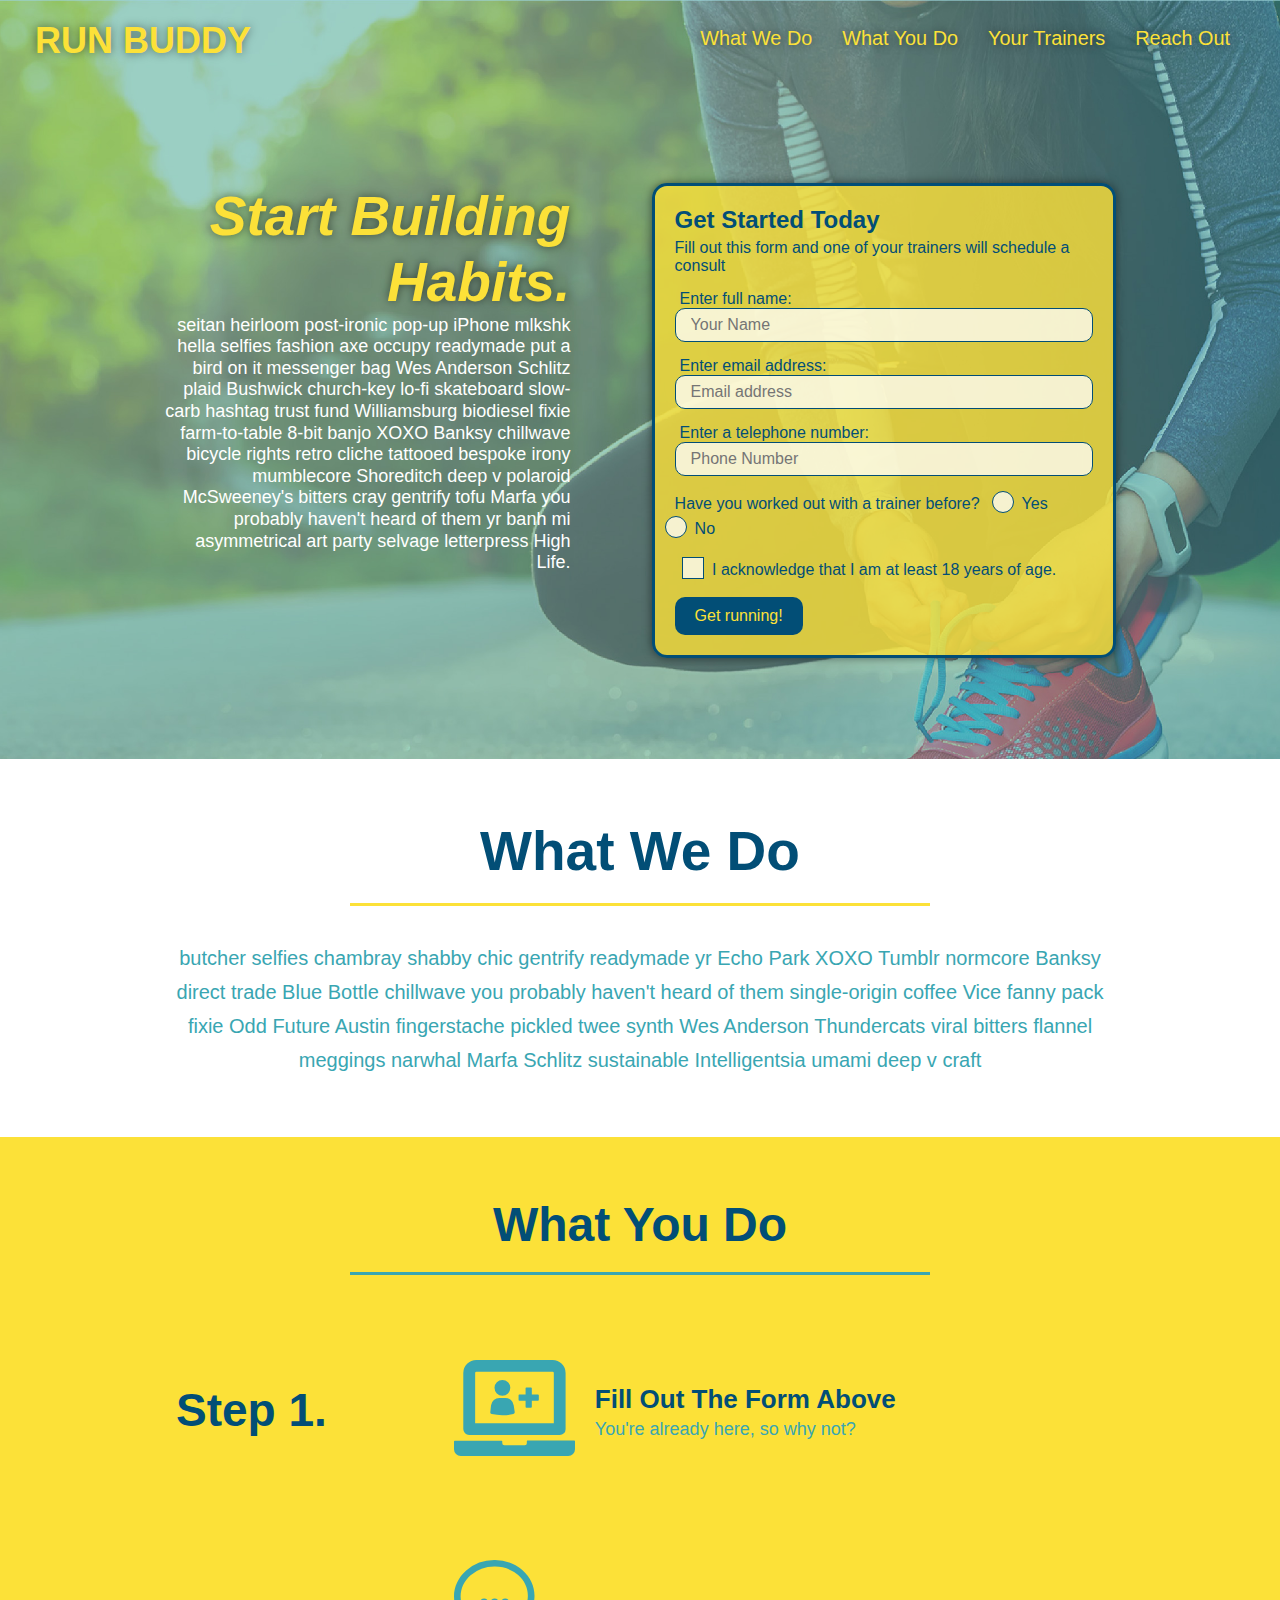
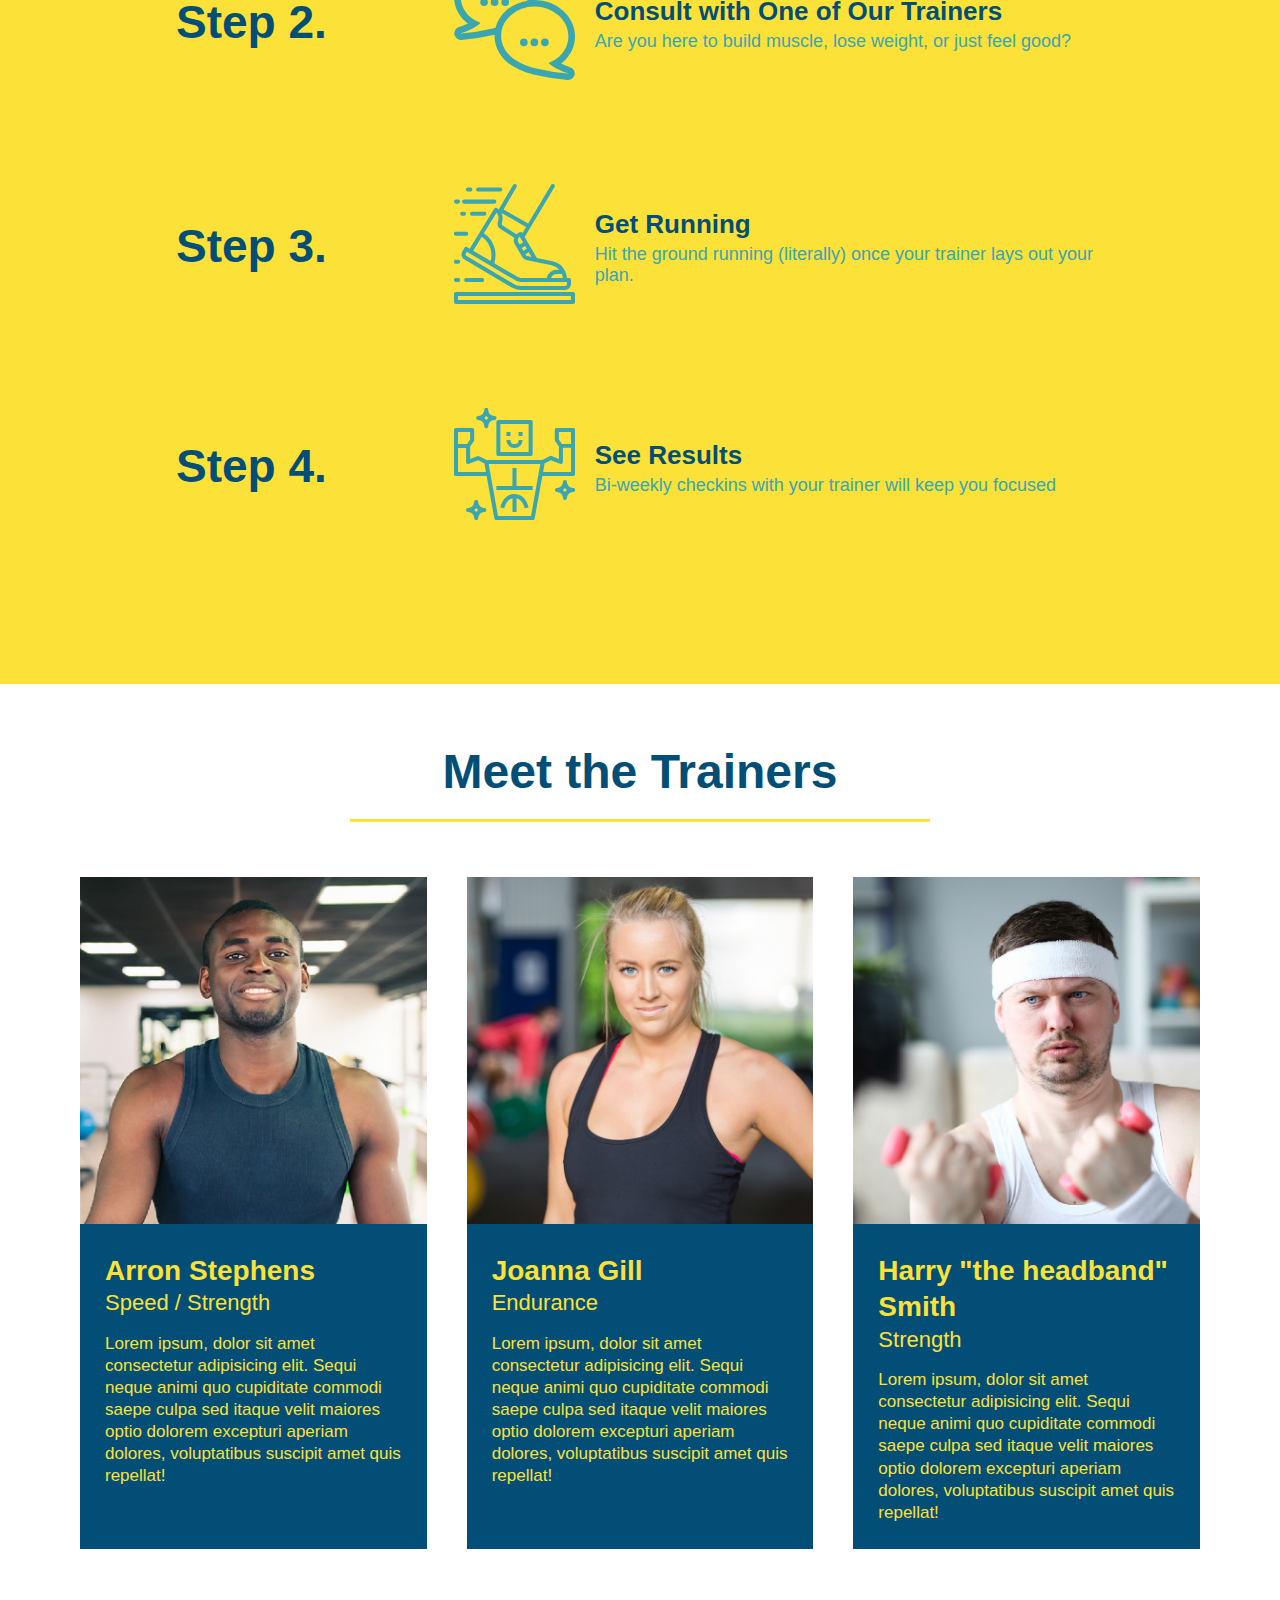
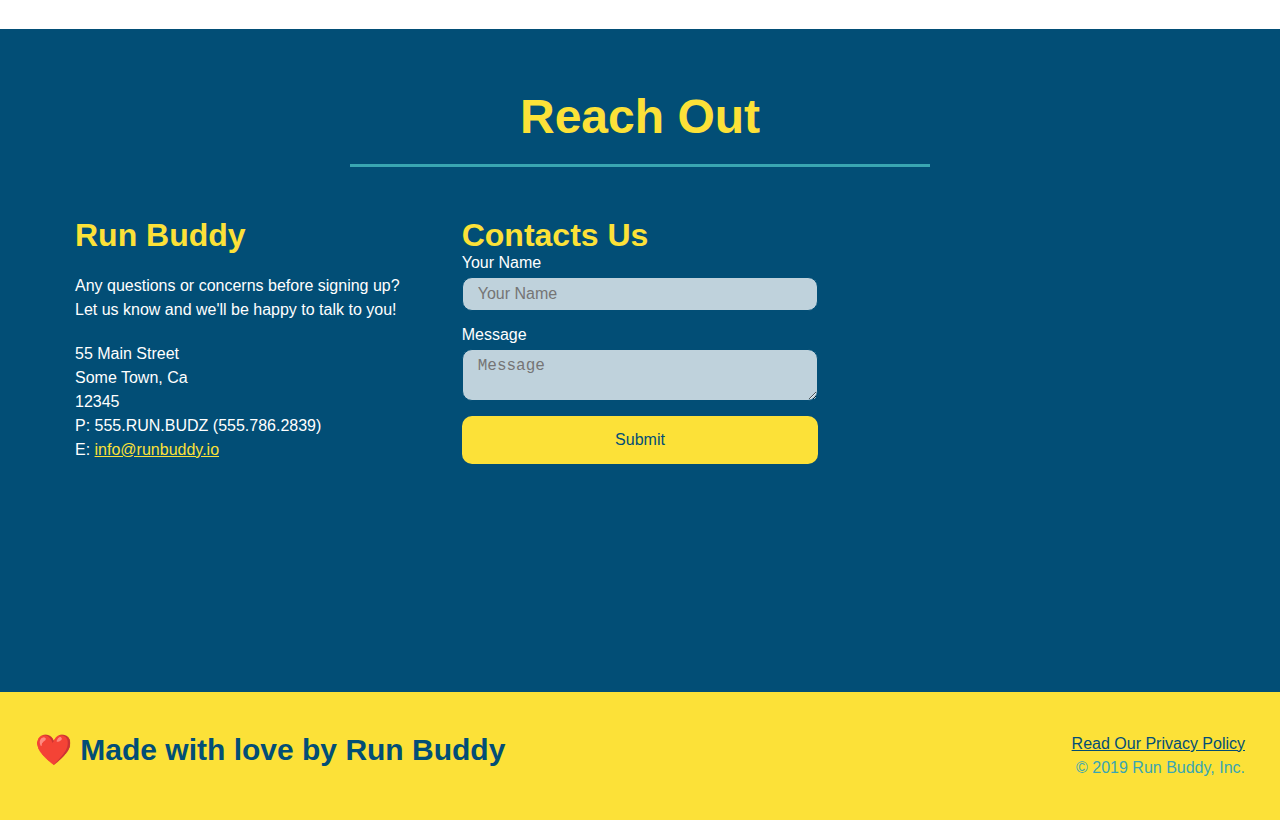
<file: index.html>
<!DOCTYPE html>
<html lang="en">
    <head>
        <link rel="stylesheet" href="./assets/css/style.css" />
        <meta charset="UTF-8"/>
        <meta name="viewport" content="width=device-width, initial-scale=1.0"/>
    </head>
    <body>
        <!--navigation-->
        <header>
        <h1>RUN BUDDY</h1>
        <nav>
            <!--Unordered list element-->
            <ul>
                <!--List item elemeny-->
                <li>
                    <!--Anchor Element-->
                    <a href="#what-we-do">What We Do</a>
                </li>
                <li>
                    <a href="#what-you-do">What You Do</a>
                </li>
                <li>
                    <a href="#your-trainers">Your Trainers</a>
                </li>
                <li>
                    <a href="#reach-out">Reach Out</a>
                </li>
            </ul>
        </nav>
        </header>
        
        <!--hero/jumbotron-->
        <section class="hero">
            <div class="hero-cta">
                <h2>Start Building Habits.</h2>
                <p>
                  seitan heirloom post-ironic pop-up iPhone mlkshk hella selfies fashion axe occupy readymade put a bird on it messenger bag Wes Anderson Schlitz plaid Bushwick church-key lo-fi skateboard slow-carb hashtag trust fund Williamsburg biodiesel fixie farm-to-table 8-bit banjo XOXO Banksy chillwave bicycle rights retro cliche tattooed bespoke irony mumblecore Shoreditch deep v polaroid McSweeney's bitters cray gentrify tofu Marfa you probably haven't heard of them yr banh mi asymmetrical art party selvage letterpress High Life.
                </p>
            </div>
            <div class="hero-form">
                <h3>Get Started Today</h3>
                <p>Fill out this form and one of your trainers will schedule a consult</p>
                <!--Add form element-->
                <form>
                    <label for="name">Enter full name:</label>
                    <input type="text" placeholder="Your Name" name="name" id="name" class="form-input"/>
                    <label for="email">Enter email address:</label>
                    <input type="email" placeholder="Email address" name="email" id="email" class="form-input"/>
                    <label for="phone">Enter a telephone number:</label>
                    <input type="tel" placeholder="Phone Number" name="phone" id="phone" class="form-input"/>
                    <p>
                        Have you worked out with a trainer before?
                        <span class="radio-wrapper">
                          <input type="radio" name="trainer-confirm" id="trainer-yes" />
                          <label for="trainer-yes">Yes</label>
                        </span>
                        <span class="radio-wrapper">
                          <input type="radio" name="trainer-confirm" id="trainer-no" />
                          <label for="trainer-no">No</label>
                        </span>
                      </p>
                      <p>
                        <span class="checkbox-wrapper">
                          <input type="checkbox" name="age-confirm" id="checkbox" />
                          <label for="checkbox">I acknowledge that I am at least 18 years of age.</label>
                        </span>
                      </p>
                    <button type="submit">
                        Get running!
                    </button>
                </form>
            </div>
        </section>
        
        <!--"what we do" section-->
        <section id="what-we-do" class="intro">
            <div class="flex-row">
            <h2 class="section-title primary-border">What We Do</h2>
            </div>
            <div class="flex-row">
            <p>
                butcher selfies chambray shabby chic gentrify readymade yr Echo Park XOXO Tumblr normcore Banksy direct trade Blue Bottle chillwave you probably haven't heard of them single-origin coffee Vice fanny pack fixie Odd Future Austin fingerstache pickled twee synth Wes Anderson Thundercats viral bitters flannel meggings narwhal Marfa Schlitz sustainable Intelligentsia umami deep v craft 
            </p>
            </div>
        </section>  
        
        <!--"what you do" section-->
        <section id="what-you-do" class="steps">
            <div class="flex-row">
                <h2 class="section-title secondary-border">What You Do</h2>
            </div>
           
            <div class="step">
                <h3>Step 1.</h3>
                <div class="step-info">
                    <div class="step-img">
                    <img src="./assets/images/step-1.svg" alt="" />
                </div>
                <div class="step-text">
                <h4>Fill Out The Form Above</h4>
                <p>You're already here, so why not?</p>
                </div>
                </div>
                </div>
            </div>
            
            <div class="step">
                <h3>Step 2.</h3>
                <div class="step-info">
                    <div class="step-img">
                        <img src="./assets/images/step-2.svg" alt=""/>
                    </div>
                    <div class="step-text">
                    <h4>Consult with One of Our Trainers</h4>
                    <p>Are you here to build muscle, lose weight, or just feel good?</p>
                    </div>
                </div>
            </div>

            
            <div class="step">
                <h3>Step 3.</h3> 
                <div class="step-info">
                    <div class="step-img">
                        <img src="./assets/images/step-3.svg" alt=""/>
                    </div>
                <div class="step-text">
                <h4>Get Running</h4>
                <p>Hit the ground running (literally) once your trainer lays out your plan.</p>
                </div>
                </div>
            </div>

            
            <div class="step">
                <h3>Step 4.</h3> 
                <div class="step-info">
                    <div class="step-img">
                        <img src="./assets/images/step-4.svg" alt=""/>
                    </div>
                    <div class="step-text">
                <h4>See Results</h4>
                <p>Bi-weekly checkins with your trainer will keep you focused</p>
            </div>
            </div>
            </div>
        </section>
        
        <!--"meet the trainers" section-->
        <section id="your-trainers">
            <div class="flex-row">
                <h2 class="section-title primary-border">Meet the Trainers</h2>
            </div>
            <div class="trainers">
            <article class="trainer">
                <img src="./assets/images/trainer-1.jpg" alt="Arron Stephens in his workout clothes, ready to pump iron">
                <div class="trainer-bio">
                    <h3 class="trainer-name">Arron Stephens</h3>
                    <h4 class="trainer-role">Speed / Strength</h4>
                    <p>
                        Lorem ipsum, dolor sit amet consectetur adipisicing elit. Sequi neque animi quo cupiditate commodi saepe culpa sed
                        itaque velit maiores optio dolorem excepturi aperiam dolores, voluptatibus suscipit amet quis repellat!
                    </p>
                </div>
            </article>

            <article class="trainer">
                <img src="./assets/images/trainer-2.jpg" alt="Joanna Gill cooling off after a wokrout" />
                <div class="trainer-bio">
                    <h3 class="trainer-name">Joanna Gill</h3>
                    <h4 class="trainer-role">Endurance</h4>
                    <p>
                        Lorem ipsum, dolor sit amet consectetur adipisicing elit. Sequi neque animi quo cupiditate commodi saepe culpa sed
                        itaque velit maiores optio dolorem excepturi aperiam dolores, voluptatibus suscipit amet quis repellat!
                    </p>
                </div>
            </article>

            <article class="trainer">
                <img src="./assets/images/trainer-3.jpg" alt="Harry Smith wearing a headband and lifting a comically small pink weights"/>
                <div class="trainer-bio">
                    <h3 class="trainer-name">Harry "the headband" Smith</h3>
                    <h4 class="trainer-role">Strength</h4>
                    <p>
                        Lorem ipsum, dolor sit amet consectetur adipisicing elit. Sequi neque animi quo cupiditate commodi saepe culpa sed
                        itaque velit maiores optio dolorem excepturi aperiam dolores, voluptatibus suscipit amet quis repellat!
                    </p>
                </div>
            </article>
            </div>
        </section>
        
        <!--"reach out" section-->
        <section id="reach-out" class="contact">
            <div class="flex-row">
            <h2 class="section-title secondary-border">Reach Out</h2>
            </div>
            <div class="contact-info">
            <div>
                <h3>Run Buddy</h3>
                <p>
                    Any questions or concerns before signing up?
                    <br />
                    Let us know and we'll be happy to talk to you!
                </p>

                <address>
                    55 Main Street <br/>
                    Some Town, Ca <br/>
                    12345<br />
                    P: 555.RUN.BUDZ (555.786.2839)<br/>
                    E: <a href="mailto:info@runbuddy.io">info@runbuddy.io</a>
                </address>

            </div>

            <div class="contact-form"> 
                    <h3>Contacts Us</h3>
                    <form>
                        <label for="contact-name">Your Name</label>
                        <input type="text" id="contact-name" placeholder="Your Name"/>

                        <label for="contact-message">Message</label>
                        <textarea id="contact-message" placeholder="Message"></textarea>

                        <button type="submit">Submit</button>
                        
                    </form>
            </div>  

                <iframe src="https://www.google.com/maps/embed?pb=!1m18!1m12!1m3!1d2823.606627638096!2d-93.29557524926271!3d44.951664178995685!2m3!1f0!2f0!3f0!3m2!1i1024!2i768!4f13.1!3m3!1m2!1s0x87f627874b39993d%3A0xdb3dc755f7b7767d!2s1101%20W%2028th%20St%2C%20Minneapolis%2C%20MN%2055408!5e0!3m2!1sen!2sus!4v1628456322424!5m2!1sen!2sus" 
                width="400" 
                height="400" 
                style="border:0;" 
                allowfullscreen="" 
                loading="lazy">
                </iframe>
            
            </div>
        </section>
        
        <!--footer-->
        <footer> 
            <h2>&#10084;&#65039; Made with love by Run Buddy</h2>
            <div>
                <a href="privacy-policy.html">Read Our Privacy Policy</a><br/>
                &copy; 2019 Run Buddy, Inc.
            </div>
        </footer>
    </body>

</html>
</file>
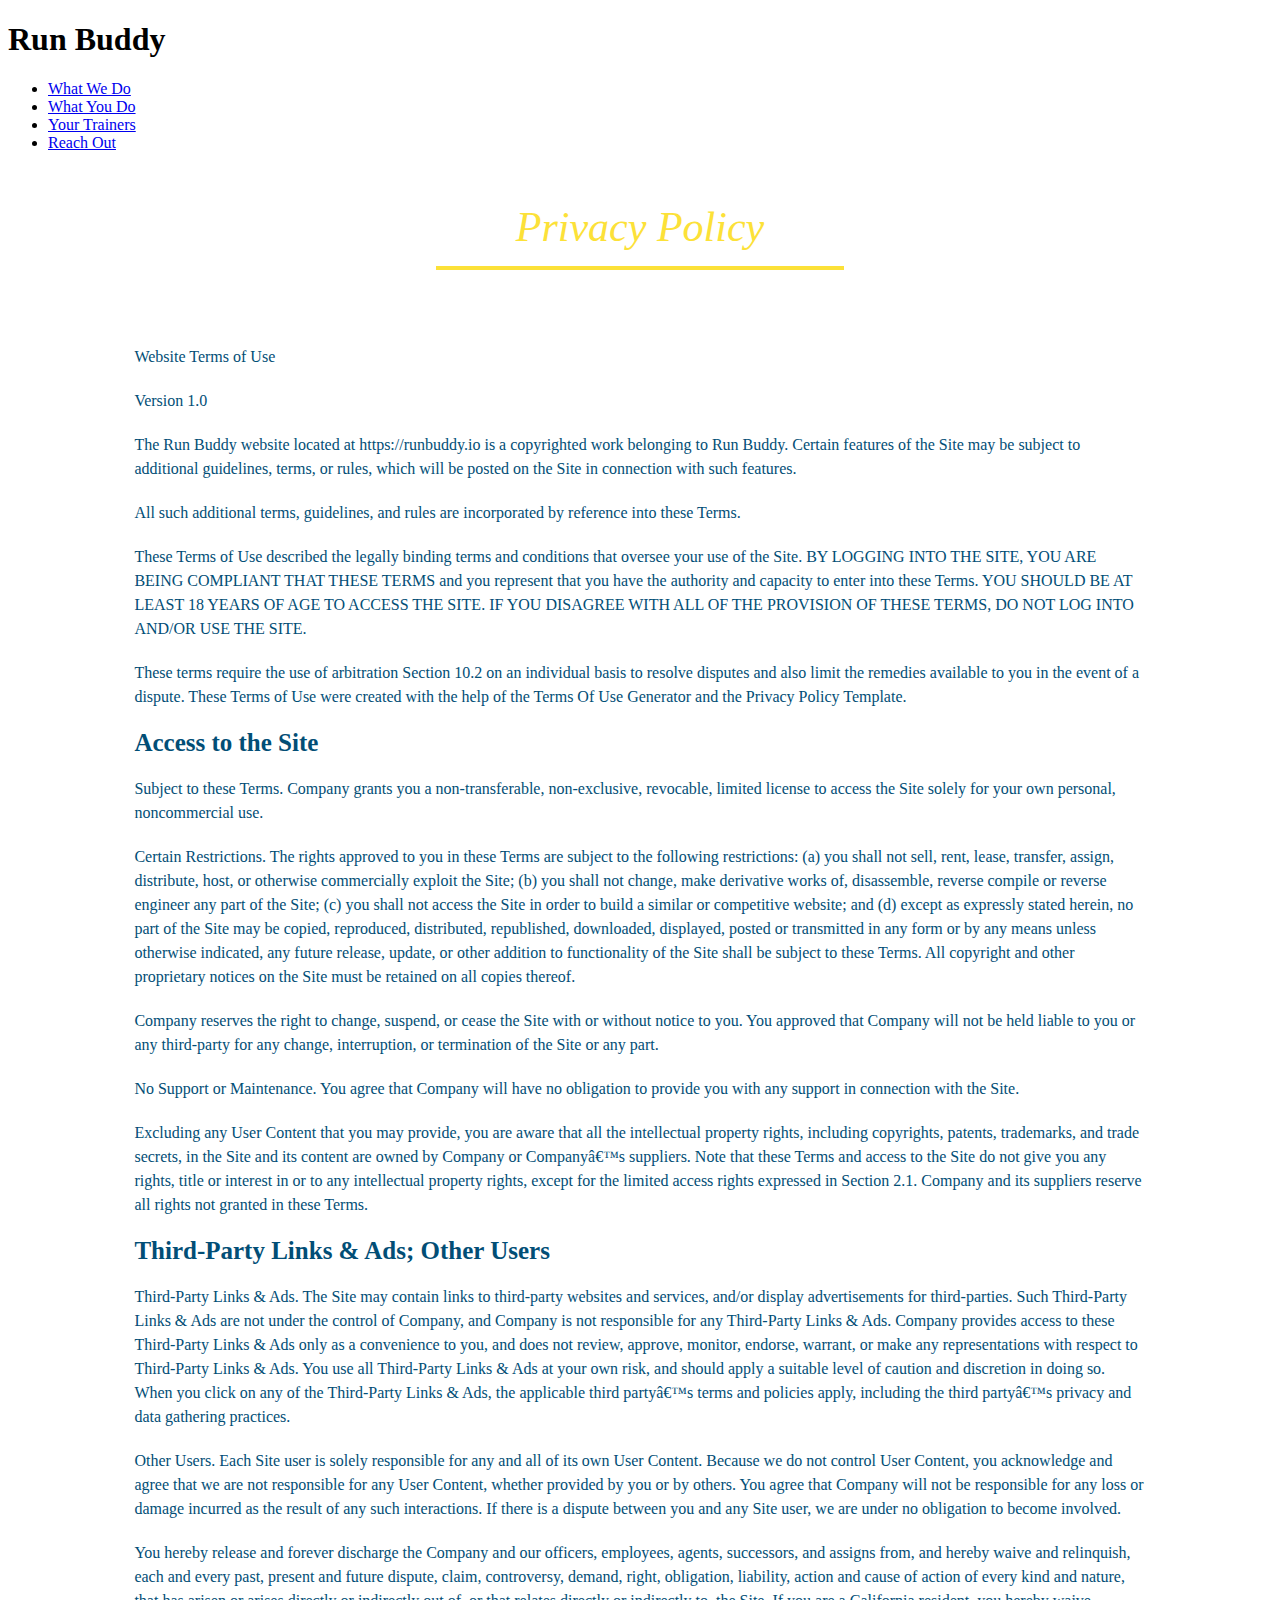
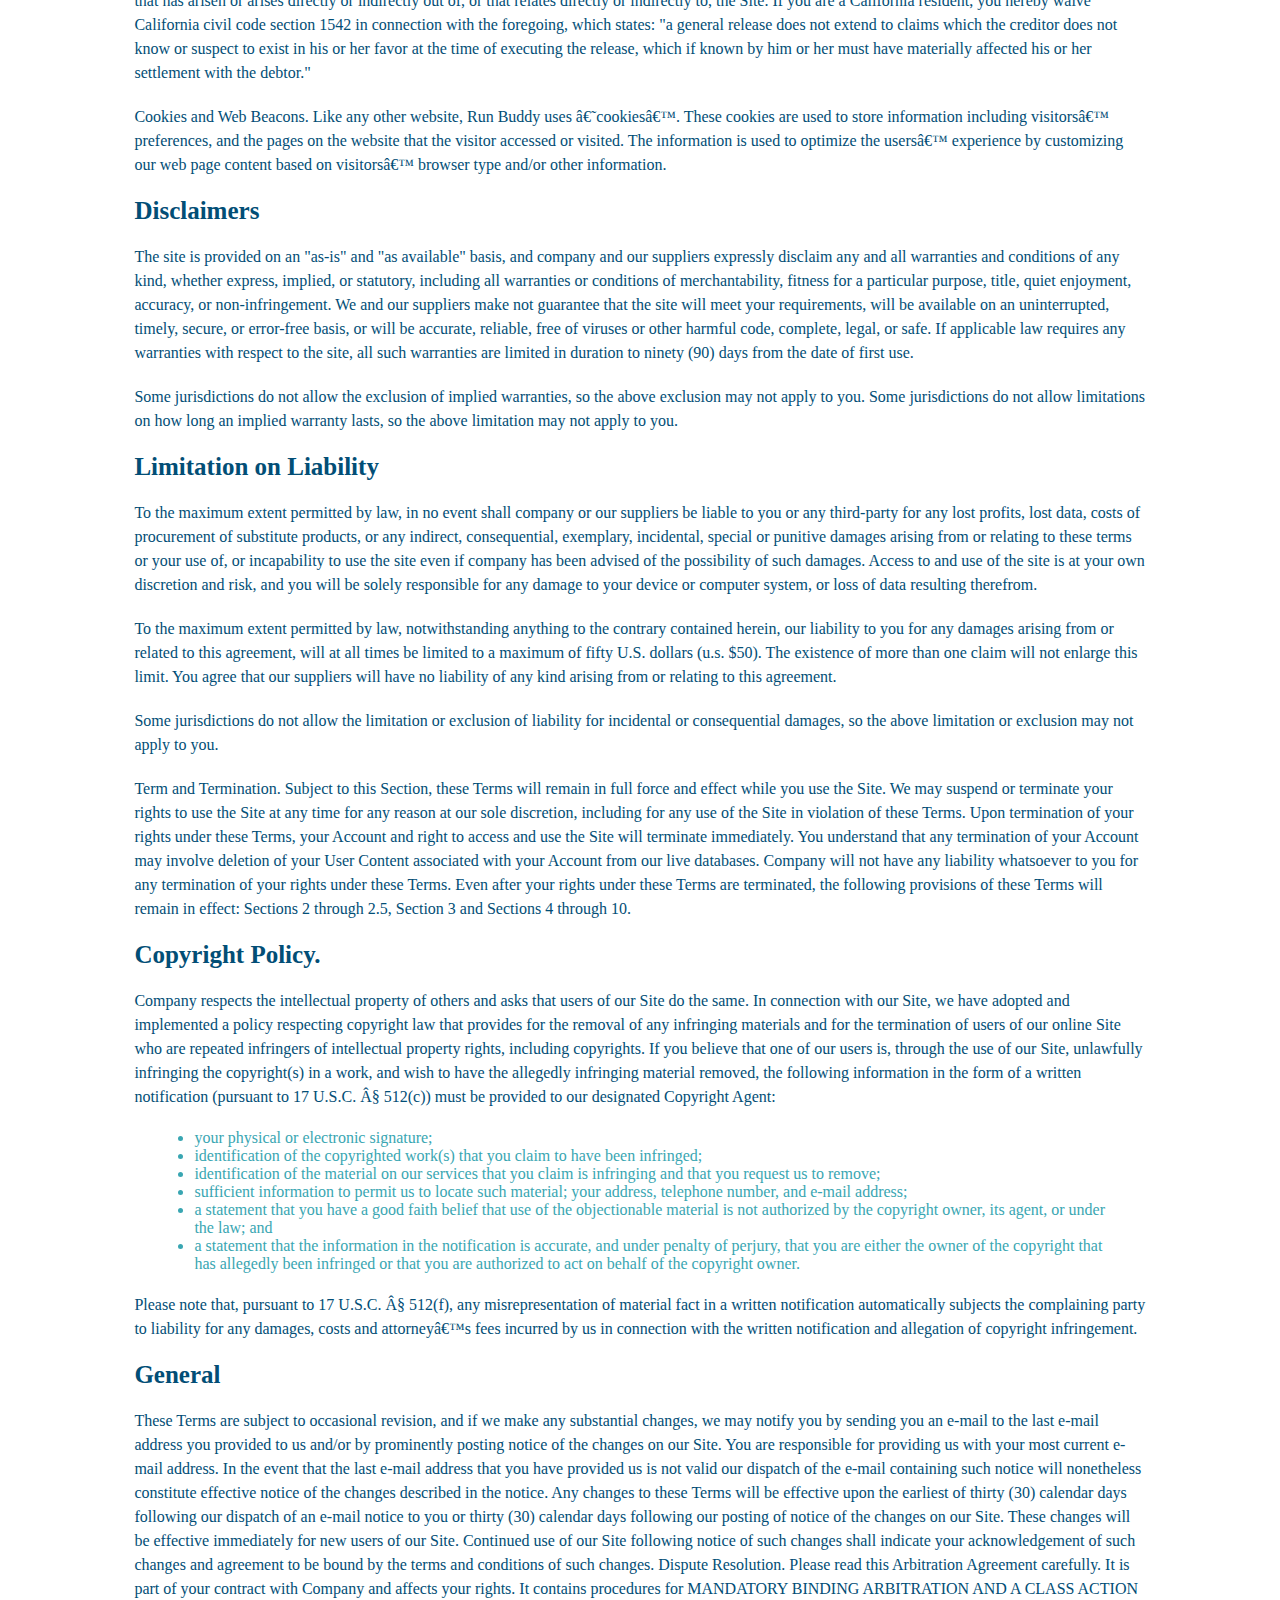
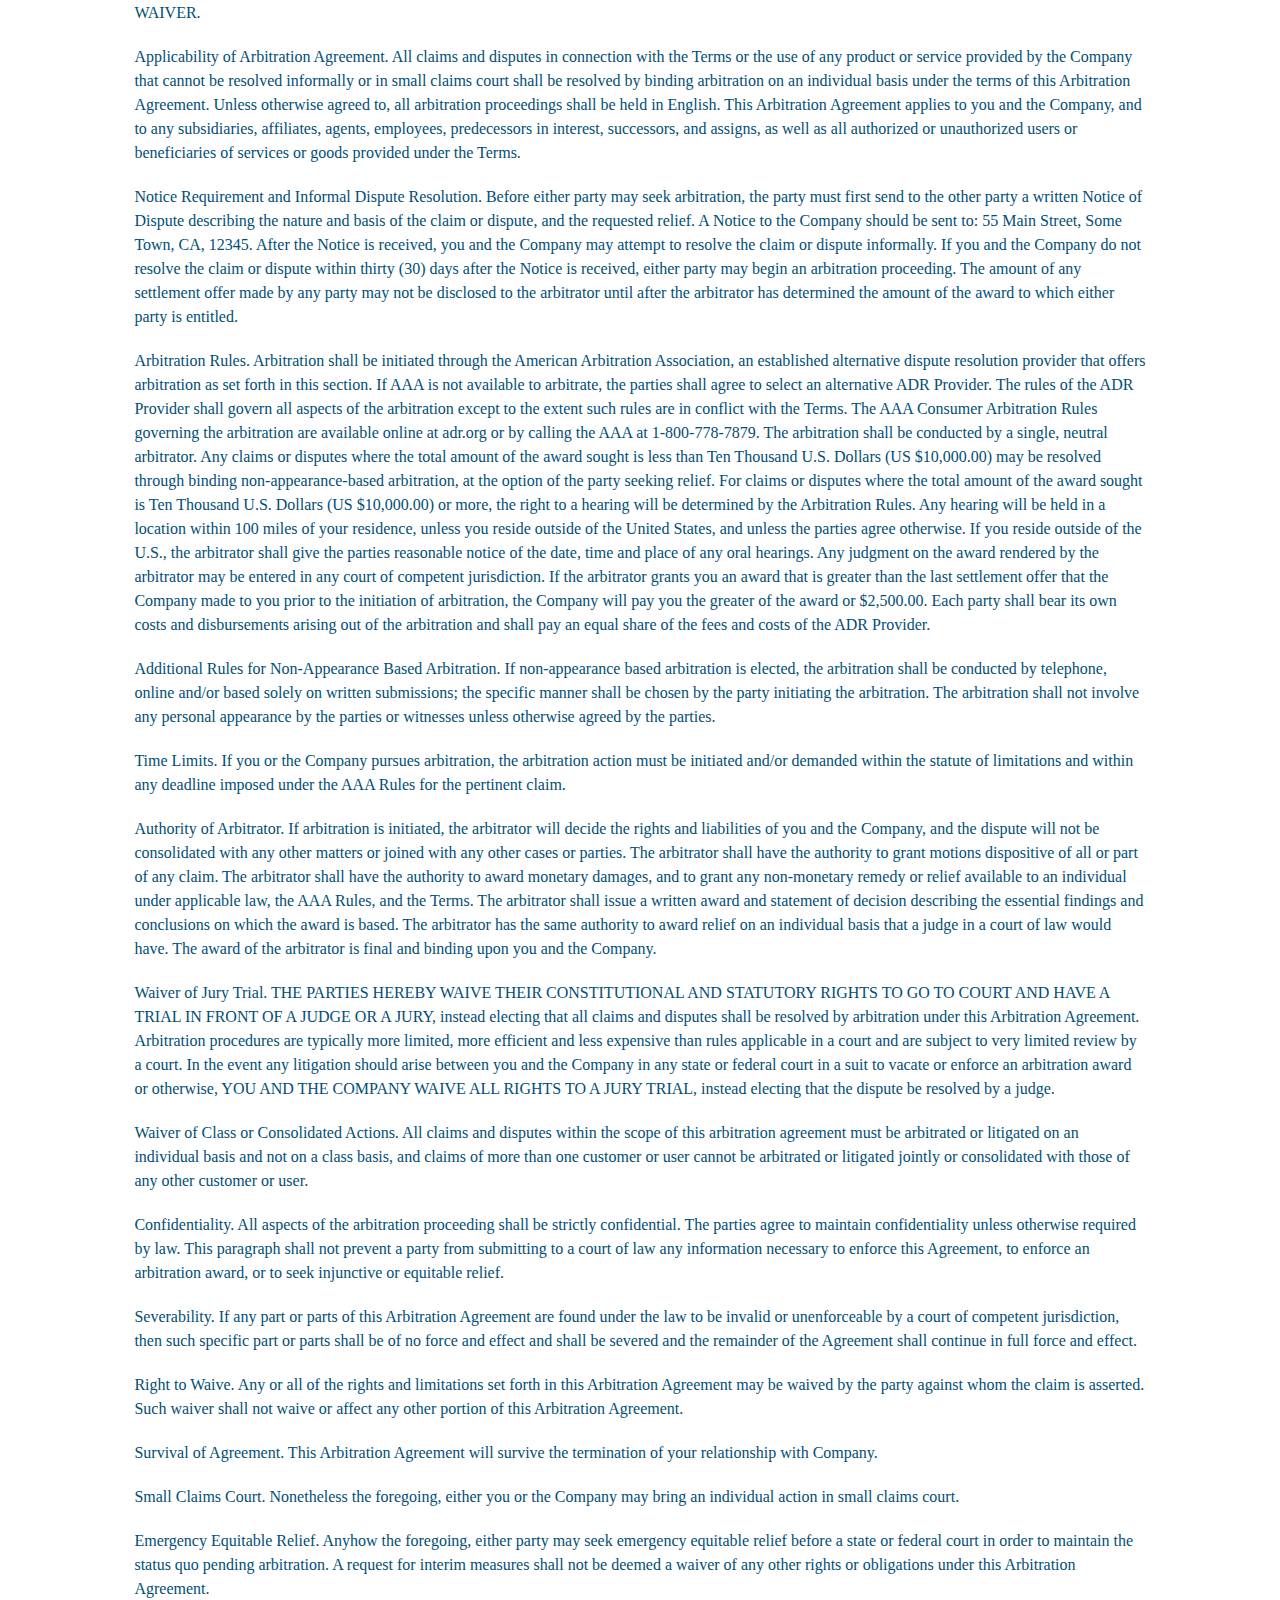
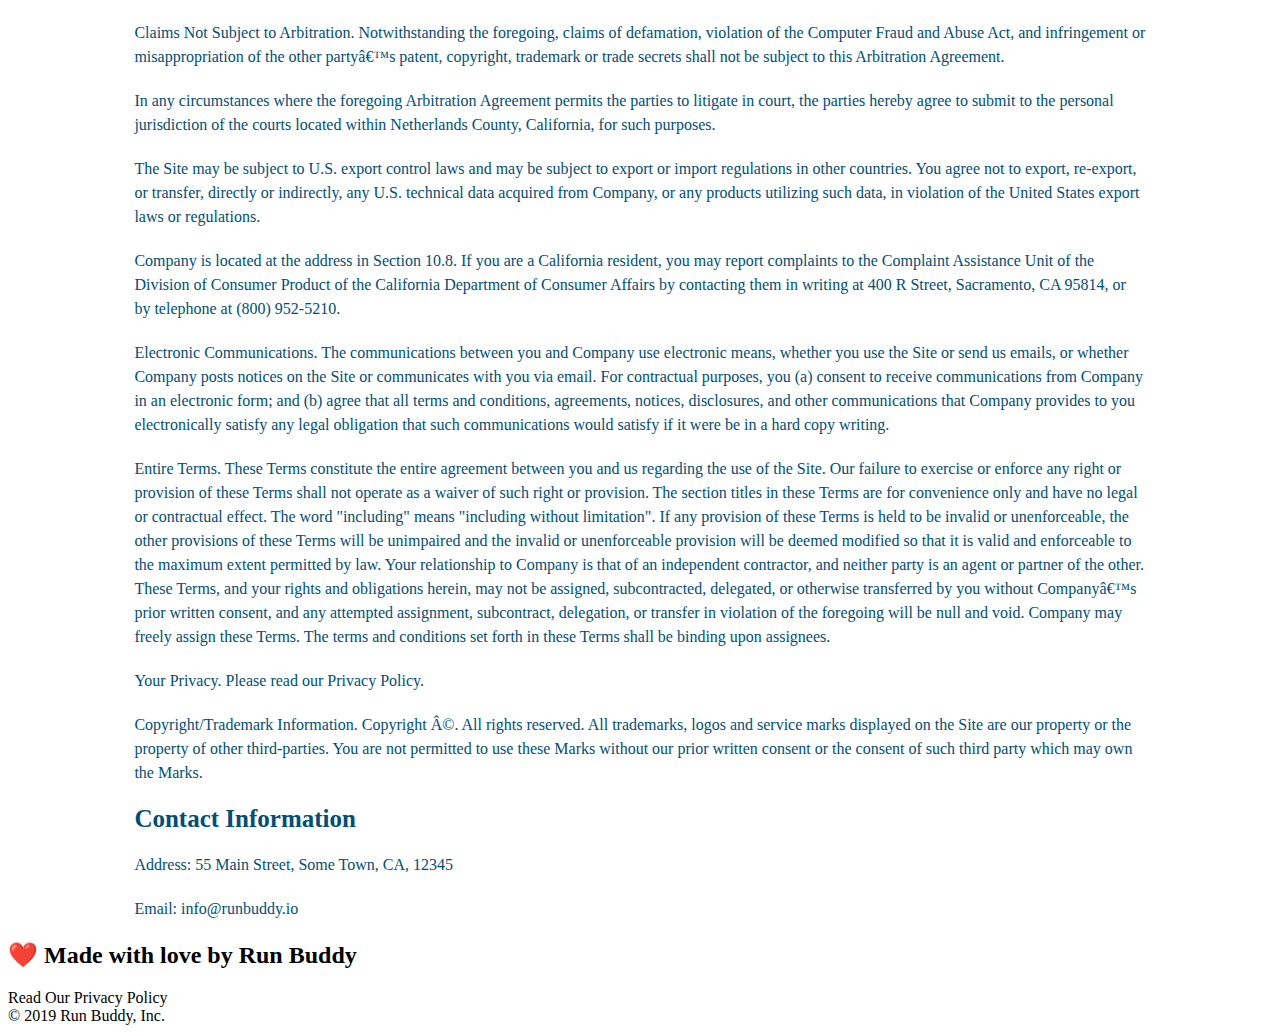
<file: privacy-policy.html>
<!DOCTYPE html>
<html lang="en">
    <head>
        <meta charset="UTF-8">
        <meta name="viewport" content="width=device-width, initial-scale=1.0"
        <link rel="stylesheet" href="./assets/css/style.css"/>
        <link rel="stylesheet" href="assets/css/secondary-styles.css"/>
        <title>Privacy Policy - Run Buddy</title>
    </head>
    <body>
        <header>
            <h1>Run Buddy</h1>
            <nav>
                <ul>
                    <li>
                        <a href="./index.html#what-we-do">What We Do</a>
                    </li>
                    <li>
                        <a href="./index.html#what-you-do">What You Do</a>
                    </li>
                    <li>
                        <a href="./index.html#your-trainers">Your Trainers</a>
                    </li>
                    <li>
                        <a href="./index.html#reach-out">Reach Out</a>
                    </li>
                </ul>
            </nav>
        </header>
        <section class="hero">
            <h2 class="page-title">
                Privacy Policy
            </h2>

        </section>
            <article class="secondary-content">
                <p>
                    Website Terms of Use
                  </p>
            
                  <p>
                    Version 1.0
                  </p>
            
                  <p>
                    The Run Buddy website located at https://runbuddy.io is a copyrighted work belonging to Run Buddy. Certain
                    features of the Site may be subject to additional guidelines, terms, or rules, which will be posted on the Site
                    in connection with such features.
                  </p>
            
                  <p>
                    All such additional terms, guidelines, and rules are incorporated by reference into these Terms.
                  </p>
            
                  <p>
                    These Terms of Use described the legally binding terms and conditions that oversee your use of the Site. BY
                    LOGGING INTO THE SITE, YOU ARE BEING COMPLIANT THAT THESE TERMS and you represent that you have the authority
                    and capacity to enter into these Terms. YOU SHOULD BE AT LEAST 18 YEARS OF AGE TO ACCESS THE SITE. IF YOU
                    DISAGREE WITH ALL OF THE PROVISION OF THESE TERMS, DO NOT LOG INTO AND/OR USE THE SITE.
                  </p>
            
                  <p>
                    These terms require the use of arbitration Section 10.2 on an individual basis to resolve disputes and also
                    limit the remedies available to you in the event of a dispute. These Terms of Use were created with the help of
                    the Terms Of Use Generator and the Privacy Policy Template.
                  </p>
            
                  <h3>
                    Access to the Site
                  </h3>
            
                  <p>
                    Subject to these Terms. Company grants you a non-transferable, non-exclusive, revocable, limited license to
                    access the Site solely for your own personal, noncommercial use.
                  </p>
            
                  <p>
                    Certain Restrictions. The rights approved to you in these Terms are subject to the following restrictions: (a)
                    you shall not sell, rent, lease, transfer, assign, distribute, host, or otherwise commercially exploit the Site;
                    (b) you shall not change, make derivative works of, disassemble, reverse compile or reverse engineer any part of
                    the Site; (c) you shall not access the Site in order to build a similar or competitive website; and (d) except
                    as expressly stated herein, no part of the Site may be copied, reproduced, distributed, republished, downloaded,
                    displayed, posted or transmitted in any form or by any means unless otherwise indicated, any future release,
                    update, or other addition to functionality of the Site shall be subject to these Terms. All copyright and other
                    proprietary notices on the Site must be retained on all copies thereof.
                  </p>
            
                  <p>
                    Company reserves the right to change, suspend, or cease the Site with or without notice to you. You approved
                    that Company will not be held liable to you or any third-party for any change, interruption, or termination of
                    the Site or any part.
                  </p>
            
                  <p>
                    No Support or Maintenance. You agree that Company will have no obligation to provide you with any support in
                    connection with the Site.
                  </p>
            
                  <p>
                    Excluding any User Content that you may provide, you are aware that all the intellectual property rights,
                    including copyrights, patents, trademarks, and trade secrets, in the Site and its content are owned by Company
                    or Companyâ€™s suppliers. Note that these Terms and access to the Site do not give you any rights, title or
                    interest in or to any intellectual property rights, except for the limited access rights expressed in Section
                    2.1. Company and its suppliers reserve all rights not granted in these Terms.
                  </p>
            
                  <h3>
                    Third-Party Links & Ads; Other Users
                  </h3>
            
                  <p>
                    Third-Party Links & Ads. The Site may contain links to third-party websites and services, and/or display
                    advertisements for third-parties. Such Third-Party Links & Ads are not under the control of Company, and Company
                    is not responsible for any Third-Party Links & Ads. Company provides access to these Third-Party Links & Ads
                    only as a convenience to you, and does not review, approve, monitor, endorse, warrant, or make any
                    representations with respect to Third-Party Links & Ads. You use all Third-Party Links & Ads at your own risk,
                    and should apply a suitable level of caution and discretion in doing so. When you click on any of the
                    Third-Party Links & Ads, the applicable third partyâ€™s terms and policies apply, including the third partyâ€™s
                    privacy and data gathering practices.
                  </p>
            
                  <p>
                    Other Users. Each Site user is solely responsible for any and all of its own User Content. Because we do not
                    control User Content, you acknowledge and agree that we are not responsible for any User Content, whether
                    provided by you or by others. You agree that Company will not be responsible for any loss or damage incurred as
                    the result of any such interactions. If there is a dispute between you and any Site user, we are under no
                    obligation to become involved.
                  </p>
            
                  <p>
                    You hereby release and forever discharge the Company and our officers, employees, agents, successors, and
                    assigns from, and hereby waive and relinquish, each and every past, present and future dispute, claim,
                    controversy, demand, right, obligation, liability, action and cause of action of every kind and nature, that has
                    arisen or arises directly or indirectly out of, or that relates directly or indirectly to, the Site. If you are
                    a California resident, you hereby waive California civil code section 1542 in connection with the foregoing,
                    which states: "a general release does not extend to claims which the creditor does not know or suspect to exist
                    in his or her favor at the time of executing the release, which if known by him or her must have materially
                    affected his or her settlement with the debtor."
                  </p>
            
                  <p>
                    Cookies and Web Beacons. Like any other website, Run Buddy uses â€˜cookiesâ€™. These cookies are used to store
                    information including visitorsâ€™ preferences, and the pages on the website that the visitor accessed or visited.
                    The information is used to optimize the usersâ€™ experience by customizing our web page content based on visitorsâ€™
                    browser type and/or other information.
                  </p>
            
                  <h3>
                    Disclaimers
                  </h3>
            
                  <p>
                    The site is provided on an "as-is" and "as available" basis, and company and our suppliers expressly disclaim
                    any and all warranties and conditions of any kind, whether express, implied, or statutory, including all
                    warranties or conditions of merchantability, fitness for a particular purpose, title, quiet enjoyment, accuracy,
                    or non-infringement. We and our suppliers make not guarantee that the site will meet your requirements, will be
                    available on an uninterrupted, timely, secure, or error-free basis, or will be accurate, reliable, free of
                    viruses or other harmful code, complete, legal, or safe. If applicable law requires any warranties with respect
                    to the site, all such warranties are limited in duration to ninety (90) days from the date of first use.
                  </p>
            
                  <p>
                    Some jurisdictions do not allow the exclusion of implied warranties, so the above exclusion may not apply to
                    you. Some jurisdictions do not allow limitations on how long an implied warranty lasts, so the above limitation
                    may not apply to you.
                  </p>
            
                  <h3>
                    Limitation on Liability
                  </h3>
            
                  <p>
                    To the maximum extent permitted by law, in no event shall company or our suppliers be liable to you or any
                    third-party for any lost profits, lost data, costs of procurement of substitute products, or any indirect,
                    consequential, exemplary, incidental, special or punitive damages arising from or relating to these terms or
                    your use of, or incapability to use the site even if company has been advised of the possibility of such
                    damages. Access to and use of the site is at your own discretion and risk, and you will be solely responsible
                    for any damage to your device or computer system, or loss of data resulting therefrom.
                  </p>
            
                  <p>
                    To the maximum extent permitted by law, notwithstanding anything to the contrary contained herein, our liability
                    to you for any damages arising from or related to this agreement, will at all times be limited to a maximum of
                    fifty U.S. dollars (u.s. $50). The existence of more than one claim will not enlarge this limit. You agree that
                    our suppliers will have no liability of any kind arising from or relating to this agreement.
                  </p>
            
                  <p>
                    Some jurisdictions do not allow the limitation or exclusion of liability for incidental or consequential
                    damages, so the above limitation or exclusion may not apply to you.
                  </p>
            
                  <p>
                    Term and Termination. Subject to this Section, these Terms will remain in full force and effect while you use
                    the Site. We may suspend or terminate your rights to use the Site at any time for any reason at our sole
                    discretion, including for any use of the Site in violation of these Terms. Upon termination of your rights under
                    these Terms, your Account and right to access and use the Site will terminate immediately. You understand that
                    any termination of your Account may involve deletion of your User Content associated with your Account from our
                    live databases. Company will not have any liability whatsoever to you for any termination of your rights under
                    these Terms. Even after your rights under these Terms are terminated, the following provisions of these Terms
                    will remain in effect: Sections 2 through 2.5, Section 3 and Sections 4 through 10.
                  </p>
            
                  <h3>
                    Copyright Policy.
                  </h3>
            
                  <p>
                    Company respects the intellectual property of others and asks that users of our Site do the same. In connection
                    with our Site, we have adopted and implemented a policy respecting copyright law that provides for the removal
                    of any infringing materials and for the termination of users of our online Site who are repeated infringers of
                    intellectual property rights, including copyrights. If you believe that one of our users is, through the use of
                    our Site, unlawfully infringing the copyright(s) in a work, and wish to have the allegedly infringing material
                    removed, the following information in the form of a written notification (pursuant to 17 U.S.C. Â§ 512(c)) must
                    be provided to our designated Copyright Agent:
                  </p>
            
                  <ul>
                    <li>
                      your physical or electronic signature;
                    </li>
                    <li>
                      identification of the copyrighted work(s) that you claim to have been infringed;
                    </li>
                    <li>
                      identification of the material on our services that you claim is infringing and that you request us to remove;
                    </li>
                    <li>
                      sufficient information to permit us to locate such material; your address, telephone number, and e-mail
                      address;
                    </li>
                    <li>
                      a statement that you have a good faith belief that use of the objectionable material is not authorized by the
                      copyright owner, its agent, or under the law; and
                    </li>
                    <li>
                      a statement that the information in the notification is accurate, and under penalty of perjury, that you are
                      either the owner of the copyright that has allegedly been infringed or that you are authorized to act on
                      behalf of the copyright owner.
                    </li>
                  </ul>
            
                  <p>
                    Please note that, pursuant to 17 U.S.C. Â§ 512(f), any misrepresentation of material fact in a written
                    notification automatically subjects the complaining party to liability for any damages, costs and attorneyâ€™s
                    fees incurred by us in connection with the written notification and allegation of copyright infringement.
                  </p>
            
                  <h3>
                    General
                  </h3>
            
                  <p>
                    These Terms are subject to occasional revision, and if we make any substantial changes, we may notify you by
                    sending you an e-mail to the last e-mail address you provided to us and/or by prominently posting notice of the
                    changes on our Site. You are responsible for providing us with your most current e-mail address. In the event
                    that the last e-mail address that you have provided us is not valid our dispatch of the e-mail containing such
                    notice will nonetheless constitute effective notice of the changes described in the notice. Any changes to these
                    Terms will be effective upon the earliest of thirty (30) calendar days following our dispatch of an e-mail
                    notice to you or thirty (30) calendar days following our posting of notice of the changes on our Site. These
                    changes will be effective immediately for new users of our Site. Continued use of our Site following notice of
                    such changes shall indicate your acknowledgement of such changes and agreement to be bound by the terms and
                    conditions of such changes. Dispute Resolution. Please read this Arbitration Agreement carefully. It is part of
                    your contract with Company and affects your rights. It contains procedures for MANDATORY BINDING ARBITRATION AND
                    A CLASS ACTION WAIVER.
                  </p>
            
                  <p>
                    Applicability of Arbitration Agreement. All claims and disputes in connection with the Terms or the use of any
                    product or service provided by the Company that cannot be resolved informally or in small claims court shall be
                    resolved by binding arbitration on an individual basis under the terms of this Arbitration Agreement. Unless
                    otherwise agreed to, all arbitration proceedings shall be held in English. This Arbitration Agreement applies to
                    you and the Company, and to any subsidiaries, affiliates, agents, employees, predecessors in interest,
                    successors, and assigns, as well as all authorized or unauthorized users or beneficiaries of services or goods
                    provided under the Terms.
                  </p>
            
                  <p>
                    Notice Requirement and Informal Dispute Resolution. Before either party may seek arbitration, the party must
                    first send to the other party a written Notice of Dispute describing the nature and basis of the claim or
                    dispute, and the requested relief. A Notice to the Company should be sent to: 55 Main Street, Some Town, CA,
                    12345. After the Notice is received, you and the Company may attempt to resolve the claim or dispute informally.
                    If you and the Company do not resolve the claim or dispute within thirty (30) days after the Notice is received,
                    either party may begin an arbitration proceeding. The amount of any settlement offer made by any party may not
                    be disclosed to the arbitrator until after the arbitrator has determined the amount of the award to which either
                    party is entitled.
                  </p>
            
                  <p>
                    Arbitration Rules. Arbitration shall be initiated through the American Arbitration Association, an established
                    alternative dispute resolution provider that offers arbitration as set forth in this section. If AAA is not
                    available to arbitrate, the parties shall agree to select an alternative ADR Provider. The rules of the ADR
                    Provider shall govern all aspects of the arbitration except to the extent such rules are in conflict with the
                    Terms. The AAA Consumer Arbitration Rules governing the arbitration are available online at adr.org or by
                    calling the AAA at 1-800-778-7879. The arbitration shall be conducted by a single, neutral arbitrator. Any
                    claims or disputes where the total amount of the award sought is less than Ten Thousand U.S. Dollars (US
                    $10,000.00) may be resolved through binding non-appearance-based arbitration, at the option of the party seeking
                    relief. For claims or disputes where the total amount of the award sought is Ten Thousand U.S. Dollars (US
                    $10,000.00) or more, the right to a hearing will be determined by the Arbitration Rules. Any hearing will be
                    held in a location within 100 miles of your residence, unless you reside outside of the United States, and
                    unless the parties agree otherwise. If you reside outside of the U.S., the arbitrator shall give the parties
                    reasonable notice of the date, time and place of any oral hearings. Any judgment on the award rendered by the
                    arbitrator may be entered in any court of competent jurisdiction. If the arbitrator grants you an award that is
                    greater than the last settlement offer that the Company made to you prior to the initiation of arbitration, the
                    Company will pay you the greater of the award or $2,500.00. Each party shall bear its own costs and
                    disbursements arising out of the arbitration and shall pay an equal share of the fees and costs of the ADR
                    Provider.
                  </p>
            
                  <p>
                    Additional Rules for Non-Appearance Based Arbitration. If non-appearance based arbitration is elected, the
                    arbitration shall be conducted by telephone, online and/or based solely on written submissions; the specific
                    manner shall be chosen by the party initiating the arbitration. The arbitration shall not involve any personal
                    appearance by the parties or witnesses unless otherwise agreed by the parties.
                  </p>
            
                  <p>
                    Time Limits. If you or the Company pursues arbitration, the arbitration action must be initiated and/or demanded
                    within the statute of limitations and within any deadline imposed under the AAA Rules for the pertinent claim.
                  </p>
            
                  <p>
                    Authority of Arbitrator. If arbitration is initiated, the arbitrator will decide the rights and liabilities of
                    you and the Company, and the dispute will not be consolidated with any other matters or joined with any other
                    cases or parties. The arbitrator shall have the authority to grant motions dispositive of all or part of any
                    claim. The arbitrator shall have the authority to award monetary damages, and to grant any non-monetary remedy
                    or relief available to an individual under applicable law, the AAA Rules, and the Terms. The arbitrator shall
                    issue a written award and statement of decision describing the essential findings and conclusions on which the
                    award is based. The arbitrator has the same authority to award relief on an individual basis that a judge in a
                    court of law would have. The award of the arbitrator is final and binding upon you and the Company.
                  </p>
            
                  <p>
                    Waiver of Jury Trial. THE PARTIES HEREBY WAIVE THEIR CONSTITUTIONAL AND STATUTORY RIGHTS TO GO TO COURT AND HAVE
                    A TRIAL IN FRONT OF A JUDGE OR A JURY, instead electing that all claims and disputes shall be resolved by
                    arbitration under this Arbitration Agreement. Arbitration procedures are typically more limited, more efficient
                    and less expensive than rules applicable in a court and are subject to very limited review by a court. In the
                    event any litigation should arise between you and the Company in any state or federal court in a suit to vacate
                    or enforce an arbitration award or otherwise, YOU AND THE COMPANY WAIVE ALL RIGHTS TO A JURY TRIAL, instead
                    electing that the dispute be resolved by a judge.
                  </p>
            
                  <p>
                    Waiver of Class or Consolidated Actions. All claims and disputes within the scope of this arbitration agreement
                    must be arbitrated or litigated on an individual basis and not on a class basis, and claims of more than one
                    customer or user cannot be arbitrated or litigated jointly or consolidated with those of any other customer or
                    user.
                  </p>
            
                  <p>
                    Confidentiality. All aspects of the arbitration proceeding shall be strictly confidential. The parties agree to
                    maintain confidentiality unless otherwise required by law. This paragraph shall not prevent a party from
                    submitting to a court of law any information necessary to enforce this Agreement, to enforce an arbitration
                    award, or to seek injunctive or equitable relief.
                  </p>
            
                  <p>
                    Severability. If any part or parts of this Arbitration Agreement are found under the law to be invalid or
                    unenforceable by a court of competent jurisdiction, then such specific part or parts shall be of no force and
                    effect and shall be severed and the remainder of the Agreement shall continue in full force and effect.
                  </p>
            
                  <p>
                    Right to Waive. Any or all of the rights and limitations set forth in this Arbitration Agreement may be waived
                    by the party against whom the claim is asserted. Such waiver shall not waive or affect any other portion of this
                    Arbitration Agreement.
                  </p>
            
                  <p>
                    Survival of Agreement. This Arbitration Agreement will survive the termination of your relationship with
                    Company.
                  </p>
            
                  <p>
                    Small Claims Court. Nonetheless the foregoing, either you or the Company may bring an individual action in small
                    claims court.
                  </p>
            
                  <p>
                    Emergency Equitable Relief. Anyhow the foregoing, either party may seek emergency equitable relief before a
                    state or federal court in order to maintain the status quo pending arbitration. A request for interim measures
                    shall not be deemed a waiver of any other rights or obligations under this Arbitration Agreement.
                  </p>
            
                  <p>
                    Claims Not Subject to Arbitration. Notwithstanding the foregoing, claims of defamation, violation of the
                    Computer Fraud and Abuse Act, and infringement or misappropriation of the other partyâ€™s patent, copyright,
                    trademark or trade secrets shall not be subject to this Arbitration Agreement.
                  </p>
            
                  <p>
                    In any circumstances where the foregoing Arbitration Agreement permits the parties to litigate in court, the
                    parties hereby agree to submit to the personal jurisdiction of the courts located within Netherlands County,
                    California, for such purposes.
                  </p>
            
                  <p>
                    The Site may be subject to U.S. export control laws and may be subject to export or import regulations in other
                    countries. You agree not to export, re-export, or transfer, directly or indirectly, any U.S. technical data
                    acquired from Company, or any products utilizing such data, in violation of the United States export laws or
                    regulations.
                  </p>
            
                  <p>
                    Company is located at the address in Section 10.8. If you are a California resident, you may report complaints
                    to the Complaint Assistance Unit of the Division of Consumer Product of the California Department of Consumer
                    Affairs by contacting them in writing at 400 R Street, Sacramento, CA 95814, or by telephone at (800) 952-5210.
                  </p>
            
                  <p>
                    Electronic Communications. The communications between you and Company use electronic means, whether you use the
                    Site or send us emails, or whether Company posts notices on the Site or communicates with you via email. For
                    contractual purposes, you (a) consent to receive communications from Company in an electronic form; and (b)
                    agree that all terms and conditions, agreements, notices, disclosures, and other communications that Company
                    provides to you electronically satisfy any legal obligation that such communications would satisfy if it were be
                    in a hard copy writing.
                  </p>
            
                  <p>
                    Entire Terms. These Terms constitute the entire agreement between you and us regarding the use of the Site. Our
                    failure to exercise or enforce any right or provision of these Terms shall not operate as a waiver of such right
                    or provision. The section titles in these Terms are for convenience only and have no legal or contractual
                    effect. The word "including" means "including without limitation". If any provision of these Terms is held to be
                    invalid or unenforceable, the other provisions of these Terms will be unimpaired and the invalid or
                    unenforceable provision will be deemed modified so that it is valid and enforceable to the maximum extent
                    permitted by law. Your relationship to Company is that of an independent contractor, and neither party is an
                    agent or partner of the other. These Terms, and your rights and obligations herein, may not be assigned,
                    subcontracted, delegated, or otherwise transferred by you without Companyâ€™s prior written consent, and any
                    attempted assignment, subcontract, delegation, or transfer in violation of the foregoing will be null and void.
                    Company may freely assign these Terms. The terms and conditions set forth in these Terms shall be binding upon
                    assignees.
                  </p>
            
                  <p>
                    Your Privacy. Please read our Privacy Policy.
                  </p>
            
                  <p>
                    Copyright/Trademark Information. Copyright Â©. All rights reserved. All trademarks, logos and service marks
                    displayed on the Site are our property or the property of other third-parties. You are not permitted to use
                    these Marks without our prior written consent or the consent of such third party which may own the Marks.
                  </p>
            
                  <h3>
                    Contact Information
                  </h3>
            
                  <p>
                    Address: 55 Main Street, Some Town, CA, 12345
                  </p>
            
                  <p>
                    Email: info@runbuddy.io
                  </p>
            </article>

        <footer> 
            <h2>&#10084;&#65039; Made with love by Run Buddy</h2>
            <div>
                <a>Read Our Privacy Policy</a><br/>
                &copy; 2019 Run Buddy, Inc.
            </div>
        </footer>
    </body>
</html>
</file>
<file: assets/css/style.css>
*{
    margin:0;
    padding: 0;
}
*{
    margin: 0;
    padding: 0;
    box-sizing: border-box;
}
:root {
    --primary-color: #fce138;
    --secondary-color: #024e76;
    --tertiary-color: #39a6b2;
}
body {
    /*more on this crazy alphanumerical value in a minute! */
    color: var(--tertiary-color);
    font-family: Helvetica, Arial, sans-serif;
}
header {
        /*apply styles to header*/
        padding: 20px 35px;
        background-color: var(--tertiary-color);
        display: flex;
        justify-content: space-between;
        flex-wrap: wrap;
        position: -webkit-sticky;
        position: sticky;
        top: 0;
        background-image: url("../images/hero-bg.jpeg");
        background-size: cover;
        background-position: center;
        background-attachment: fixed;
        background-position: 80%;
        z-index: 9999;
    }
header h1 {
        font-weight: bold;
        font-size: 36px;
        color: var(--primary-color);
        margin:0;
        text-shadow: 0 0 10px rgba(0, 0, 0, .5);
    }
header a {
        color: var(--primary-color);
    }
header a {
        text-decoration: none;
        color: var(--primary-color);
    }
header nav {
        margin: 7px 0;
    }
header nav ul {
        display: flex;
        flex-wrap: wrap;
        justify-content: space-between;
        align-items: center;
        list-style: none;
    }
header nav ul li a {
        padding: 10px 15px;
        font-weight: lighter;
        font-size: 1.55vw;
        text-shadow: 0 0 10px rgba(0, 0, 0, .5);
    }
header nav ul li a:hove {
    background: var(--primary-color);
    color: var(--secondary-color);
    border-radius: 15px;
    text-shadow: none;
}
footer {
    background: var(--primary-color);
    width: 100%;
    padding: 40px 35px;
    display: flex;
    justify-content: space-between;
    flex-wrap: wrap;
    }
footer h2 {
    color: var(--secondary-color);
    font-size: 30px;
    margin: 0;
}
footer div {
    line-height: 1.5;
    text-align: right;
}
footer a {
    color: var(--secondary-color);
}
section {
    padding: 60px;
}
/* Hero Style Start */
.hero {
    padding: 60px;
    background-image: url("../images/hero-bg.jpeg");
    background-size: cover;
    background-position: center;
    display: flex;
    justify-content: center;
    flex-wrap: wrap;
    align-items: flex-start;
    background-attachment: fixed;
    background-position: 80%;
}

/* Hero Style End */
.hero-form {
    background-color: rgba(252, 225, 56, .8);
    padding: 20px;
    color: var(--secondary-color);
    border-style: solid;
    border-width: 3px;
    border-color: var(--secondary-color);
    width: 40%;
    margin: 3.5%;
    box-shadow: 0 0 10px rgba(0, 0, 0, .5);
    border-radius: 15px;
}
.hero-form button:hover {
    background-color: var(--tertiary-color);
}
.hero-cta {
    width: 35%;
    text-align: right;
    margin: 3.5%;
    color: #fff;
    font-size: 18px;
    line-height: 1.2;
}
.hero-cta h2 {
    font-style: italic;
    font-size: 55px;
    color: var(--primary-color);
    text-shadow: 0 0 10px rgba(0, 0, 0, .5);
}
.hero-form h3 {
    font-size: 24px;
    margin: 0;
}
.hero-form p {
    margin: 5px 0 15px 0;
}
.form-input {
    border: 1px solid var(--secondary-color);
    display: block;
    padding: 7px 15px;
    font-size: 16px;
    color: var(--secondary-color);
    width: 100%;
    margin-bottom: 15px;
    border-radius: 10px;
    background-color: rgba(255, 255, 255, .75);
}
.form-input:focus {
    background-color: rgba(255, 255, 255, 1);
    outline: none;
}
.hero-form label {
    margin: 0 5px;
}
.hero-form button {
    color: var(--primary-color);
    background-color: var(--secondary-color);
    border: none;
    padding: 10px 20px;
    font-size: 16px;
    border-radius: 10px;
}
.checkbox-wrapper input, .radio-wrapper input {
    opacity: 0;
}
.checkbox-wrapper label, .radio-wrapper label {
    position: relative;
    left: 10px;
    margin: 10px;
    line-height: 1.6;
}
.checkbox-wrapper label::before, .radio-wrapper label::before {
    content: "";
    height: 20px;
    width: 20px;
    background: rgba(255, 255, 255, .75);
    border: 1px solid var(--secondary-color);
    position: absolute;
    top: -4px;
    left: -30px;
}
.radio-wrapper label::before {
    border-radius: 50%;
}
.radio-wrapper label::after {
    content: "";
    width: 20px;
    height: 20px;
    border-radius: 50%;
    background: var(--secondary-color);
    position: absolute;
    left: -29px;
    top: -3px;
    background-image: radial-gradient(circle, var(--tertiary-color), var(--secondary-color));
}
.checkbox-wrapper label::after {
    content: "";
    height: 6px;
    width: 14px;
    border-left: 2px solid var(--secondary-color);
    border-bottom: 2px solid var(--secondary-color);
    position: absolute;
    left: -26px;
    top: 1px;
    transform: rotate(-58deg);
}
.checkbox-wrapper input + label::after, 
.radio-wrapper input + label::after {
    content:none;
}
.checkbox-wrapper input:checked + label::after,
.radio-wrapper input:checked + label::after {
    content: "";
}
.intro h2 {
    font-size: 55px;
    color: var(--secondary-color);
    margin-bottom: 35px;
    padding: o 100px 20px 100px;
    border-bottom: 3px solid;
    border-color: var(--primary-color);
    display: inline-block;
}
.intro p {
    line-height: 1.7;
    color: var(--tertiary-color);
    width: 80%;
    font-size: 20px;
    margin: 0 auto;
    text-align: center;
}
.section-title {
    font-size: 48px;
    color: var(--secondary-color);
    border-bottom: 3px solid;
    padding-bottom: 20px;
    text-align: center;
    margin: 0 auto 35px auto;
    width: 50%;
}
.primary-border {
    border-color: var(--primary-color);
}
.secondary-border {
    border-color: var(--tertiary-color);
}
.step {
    margin: 50px auto;
    padding-bottom: 50px;
    width: 80%;
    display: flex;
    flex-wrap: wrap;
    align-items: center;
    justify-content: space-between;
}
.step:not(:last-child) {
    border-bottom: 1px solid var(--teriary-color);
}
.step h3 {
    color: var(--secondary-color);
    font-size: 46px;
    flex: 1 30%;
}
.step-info {
    flex: 2 70%;
    display: flex;
    flex-wrap: wrap;
    align-items: center;
}
.step-img {
    flex: 1 12%;
    margin-right: 20px;
}
.step-img img {
    max-width: 100%;
}
.step-text {
    flex:12;
}
.step-text p {
    color: var(--teriary-color);
    font-size: 18px;
}
.step-text h4 {
    font-size: 26px;
    line-height: 1.5;
    color: var(--secondary-color);
}
.steps {
    background: var(--primary-color);
}
.trainers {
    width: 100%;
    margin: 0 auto;
    display: flex;
    flex-wrap: wrap;
    justify-content: space-around;
}
.trainer {
    margin: 20px;
    background: var(--secondary-color);
    color: var(--primary-color);
    flex: 1;
}
.trainer img {
    width: 100%;
}
.trainer-bio {
    padding: 25px;
    line-height: 1.3;
}
.text-left {
    text-align: left;
}
.text-right {
    text-align: right;
}
.flex-row {
    display: flex;
}
.trainer-bio h3 {
    font-size: 28px;
}
.trainer-bio h4 {
    font-weight: lighter;
    font-size: 22px;
    margin-bottom: 15px;
}
.trainer-bio p {
    font-size: 17px;
}
.contact {
    background: var(--secondary-color);
}
.contact h2 {
    color: var(--primary-color);
}
.contact-info iframe {
    height: 400px;
}
.contact-info {
    display: flex;
    justify-content: space-between;
    flex-wrap: wrap;
}
.contact-info > * {
    flex: 1;
    margin: 15px;
}
.contact-info div {
    color: white;
}
.contact-info h3 {
    color: var(--primary-color);
    font-size: 32px;
}
.contact-info p, 
.contact-info address {
    margin: 20px 0;
    line-height: 1.5;
    font-size: 16px;
    font-style: normal;
}
.contact-form input, .contact-form textarea {
    border: 1px solid var(--secondary-color);
    display: block;
    padding: 7px 15px;
    font-size: 16px;
    color: var(--secondary-color);
    width: 100%;
    margin-bottom: 15px;
    margin-top: 5px;
    border-radius: 10px;
    background-color: rgba(255, 255, 255, .75);
}
.contact-form input:focus, .contact-form textarea:focus {
    background-color: rgba(255, 255, 255, 1);
    outline: none;
} 
.contact-form button {
    width: 100%;
    border: none;
    background: var(--primary-color);
    color: var(--secondary-color);
    text-align: center;
    padding: 15px 0;
    font-size: 16px;
    border-radius: 10px;
}
.contact-form button:hover {
    color: var(--primary-color);
    background: var(--tertiary-color);
}
.contact-info a {
    color:var(--primary-color);
}
/*media query for smaller desktop screens and smaller*/
@media screen and (max-width: 980px) {
    header {
        padding-bottom: 0%;
        justify-content: center;
        position: relative;
    }
    header h1 {
        width: 100%;
        text-align: center;
    }
    header nav ul {
        margin-top: 20px;
        width: 100%;
        justify-content: center;
    }
    header nav ul li a {
        font-size: 20px;
    }
    footer h2, footer div {
        text-align: center;
        width: 100%;
    }
    .hero-cta, hero-form {
        width: 100%;
    }
    .hero-cta {
        text-align: center;
    }
    .section-title {
        width: 80%;
    }
    .trainer {
        flex: 0 70%;
    }
    .contact-info iframe {
        flex: 1 100%
    }

}
/*media query for tablets and smaller */
@media screen and (max-width: 768px) {
    section {
        padding: 30px 15px;
    }
    .step h3 {
        flex:  1 100%;
        text-align: center;
    }
    .step-info {
        flex: 2 100%;
        text-align: center;
        justify-content: center;
    }
    .step-img {
        flex: 0 32%;
        margin-right: 0;
        margin-top: 15px;
        margin-bottom: 15px;
    }
    .step-text {
        flex: 100%;
    }

}
/*media query for mobile phones and smaller */
@media screen and (max-width: 575px) {
    .hero-form button {
        width: 100%;
    }
    .section-title {
        width: 95%;
    }
    .intro p {
        width: 100%;
    }
    .trainer {
        flex: 0 100%;
    }
    .contact-info {
        text-align: center;
    }
    .contact-info > * {
        flex: 0 100%;
    }
    .contact-form {
        order: 3
    }

}
</file>
<file: assets/css/secondary-styles.css>
.hero {
    background-position: bottom;
    height: auto;
    text-align: center;
    margin-bottom: 40px;
  }
  .page-title {
      color: #fce138;
      display: inline-block;
      border-bottom: 4px solid #fce138;
      padding: 0 80px 15px 80px;
      font-weight: normal;
      font-size: 42px;
      font-style: italic;
  }
.secondary-content {
    width: 80%;
    margin: 0 auto;
    color: #024e76;   
}
.secondary-content h3 {
    font-size: 25px;
    margin: 20px 0;
}
.secondary-content p {
    font-size: 16px;
    line-height: 1.5;
    margin: 20px 0;
}
.secondary-content ul {
    margin: 15px 20px;
}
.secondary-content li {
    color: #39a6b2;
    margin: ; 10px 0;
}
</file>
